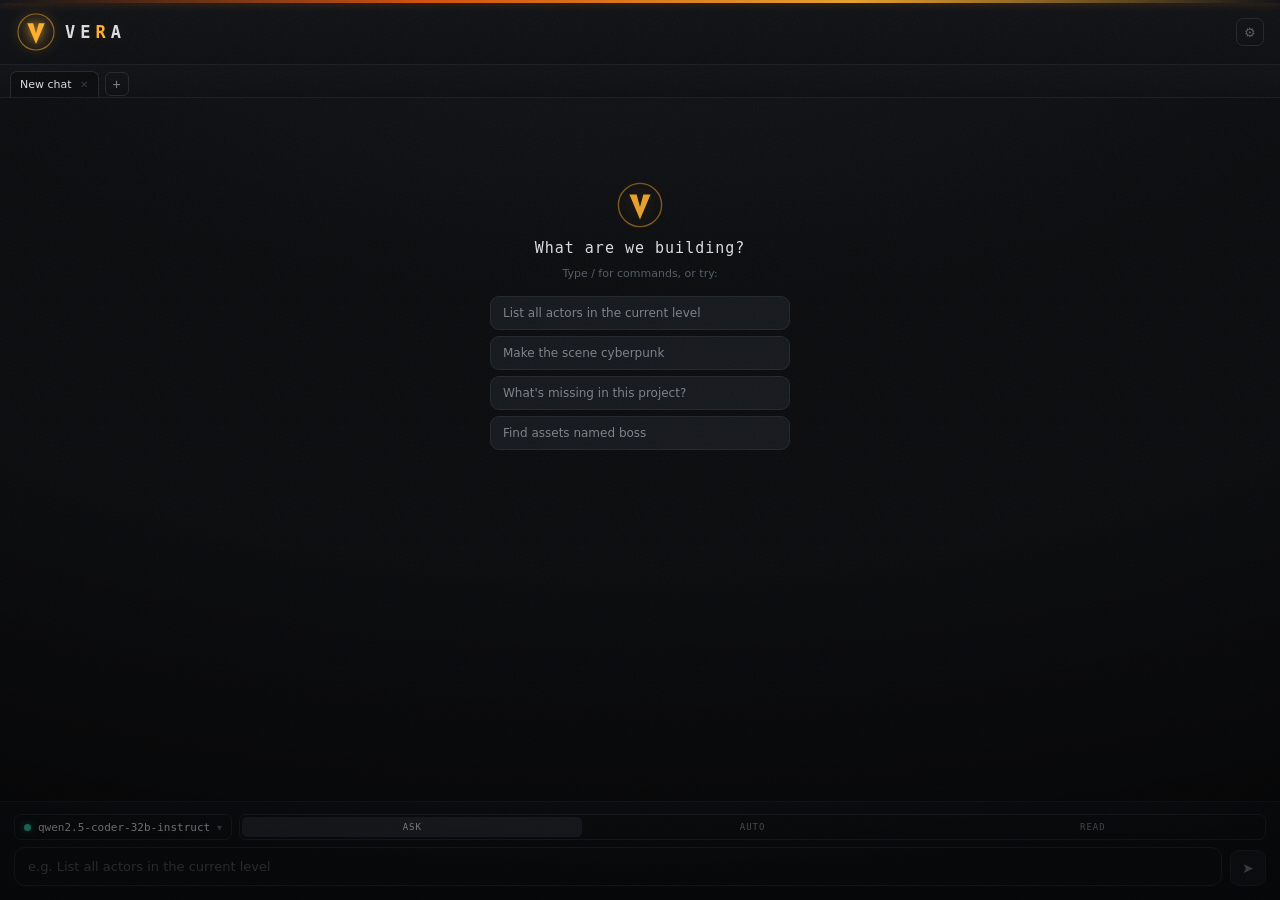
<file: UE57/Content/Python/vera_chat/index.html>
<!DOCTYPE html>
<html lang="en">
<head>
<meta charset="utf-8">
<meta http-equiv="Content-Security-Policy" content="default-src 'self'; img-src 'self' file: data:; style-src 'self' 'unsafe-inline'; script-src 'self' qrc:; object-src 'none'; base-uri 'none'">
<link rel="stylesheet" href="vendor/github-dark.min.css">
<link rel="stylesheet" href="chat.css?v=2">
</head>
<body>
<div class="grain"></div>

<!-- ===== minimal header ===== -->
<div id="header">
  <div id="brand">
    <span id="status" class="off" title="offline"><svg class="vlogo" viewBox="0 0 100 100" aria-hidden="true"><circle cx="50" cy="50" r="45" fill="none" stroke="currentColor" stroke-width="3" opacity="0.5"/><path d="M28 28 L43 28 L50 54 L57 28 L72 28 L50 80 Z" fill="currentColor"/></svg></span>
    <span class="mark">VE<b>R</b>A</span>
  </div>
  <button class="icon-btn" id="gear" title="Setup">⚙</button>
</div>

<!-- ===== tabs ===== -->
<div id="tabbar"></div>

<!-- ===== chat ===== -->
<div id="chat"></div>

<!-- ===== input dock ===== -->
<div id="bar">
  <!-- model popover (opens above the dock) -->
  <div class="pop" id="pop">
    <div class="search">
      <span style="color:var(--ink-faint)">⌕</span>
      <input placeholder="Search provider or model…" id="pop-q">
      <span class="k">esc</span>
    </div>
    <div class="list" id="pop-list"></div>
  </div>

  <!-- / slash command menu (opens above the dock) -->
  <div class="pop slash" id="slash"></div>

  <div class="bar-ctl">
    <button class="model-pick" id="model-pick" title="Model">
      <span class="mp-dot off" id="mp-dot"></span>
      <span class="mp-name" id="mp-name">select a model</span>
      <span class="mp-caret">▾</span>
    </button>
    <div class="seg" id="seg" title="Permission mode">
      <button data-m="ask" class="on">Ask</button>
      <button data-m="auto">Auto</button>
      <button data-m="readonly">Read</button>
    </div>
  </div>

  <div class="bar-row">
    <textarea id="input" rows="1" placeholder="e.g. List all actors in the current level"></textarea>
    <button class="send" id="send" title="Send">➤</button>
  </div>
</div>

<!-- ===== setup slide-over ===== -->
<div class="scrim" id="scrim"></div>
<aside class="setup" id="setup">
  <div class="s-hd"><h2>Setup</h2><button class="x" id="setup-x">✕</button></div>
  <div class="s-tabs">
    <button class="s-tab on" data-pane="settings">Settings</button>
    <button class="s-tab" data-pane="plugins">Plugins</button>
    <button class="s-tab" data-pane="mcp">Epic MCP</button>
    <button class="s-tab" data-pane="support">♥ Support</button>
  </div>
  <div class="s-body">
    <div class="s-pane" data-pane="settings">
    <div class="intro">Connect a brain. VERA runs your <b>local</b> LLM (LM Studio) for free and offline, or a cloud model when you want more power. Keys are saved to your <code>.env</code> and never sent back to the frontend.</div>

    <!-- LM Studio -->
    <div class="card">
      <div class="c-hd">
        <div class="c-ico" style="background:#06211d;border:1px solid var(--teal-dim);color:var(--teal)">◇</div>
        <div class="c-name"><div class="t">LM Studio · Local</div><div class="st no" id="st-LOCAL">○ not detected</div></div>
      </div>
      <div class="field">
        <input value="" placeholder="http://localhost:1234/v1" id="lm-url">
        <button id="lm-detect">Detect</button>
      </div>
      <div class="field">
        <input type="number" min="1" step="1" id="lm-timeout" placeholder="timeout (min) — first load can take a while">
      </div>
      <div class="detected" id="lm-list"></div>
      <div class="tip">The first request <b>loads the model</b> — a cold start can take minutes. Set the timeout to what your machine needs (e.g. <code>15</code>). For tool-calling use <code>Qwen2.5-Coder-32B</code> or a 30B+ model — small models ramble.</div>
      <label class="toggle"><input type="checkbox" id="opt-compact"><span class="tg"></span><span class="tg-lbl">Compact prompt <small>shorter system prompt — better for small local models</small></span></label>
    </div>

    <!-- Anthropic -->
    <div class="card">
      <div class="c-hd">
        <div class="c-ico" style="background:#2a1607;border:1px solid #5a3410;color:#ff9d5c">A</div>
        <div class="c-name"><div class="t">Anthropic</div><div class="st no" id="st-ANTHROPIC">○ not configured</div></div>
      </div>
      <div class="field"><input type="password" placeholder="sk-ant-…" id="k-ANTHROPIC"><button data-p="ANTHROPIC" class="test">Test</button></div>
    </div>

    <!-- NVIDIA -->
    <div class="card">
      <div class="c-hd">
        <div class="c-ico" style="background:#1a2b16;border:1px solid #3b5c2a;color:#76b900">N</div>
        <div class="c-name"><div class="t">NVIDIA</div><div class="st no" id="st-NVIDIA">○ not configured</div></div>
      </div>
      <div class="field"><input type="password" placeholder="nvapi-…" id="k-NVIDIA"><button data-p="NVIDIA" class="test">Test</button></div>
    </div>

    <!-- OpenAI -->
    <div class="card">
      <div class="c-hd">
        <div class="c-ico" style="background:#0a2018;border:1px solid #14533b;color:#5fe0a8">O</div>
        <div class="c-name"><div class="t">OpenAI</div><div class="st no" id="st-OPENAI">○ not configured</div></div>
      </div>
      <div class="field"><input type="password" placeholder="sk-…" id="k-OPENAI"><button data-p="OPENAI" class="test">Test</button></div>
    </div>

    <!-- Gemini -->
    <div class="card">
      <div class="c-hd">
        <div class="c-ico" style="background:#101a2e;border:1px solid #1f3a66;color:#7ab0ff">G</div>
        <div class="c-name"><div class="t">Gemini</div><div class="st no" id="st-GEMINI">○ not configured</div></div>
      </div>
      <div class="field"><input type="password" placeholder="AIza…" id="k-GEMINI"><button data-p="GEMINI" class="test">Test</button></div>
    </div>

    </div><!-- /settings pane -->

    <div class="s-pane" data-pane="plugins" hidden>
      <div class="p-hint">Drop a folder in <code>VERA_Plugins/</code> with <code>tools/</code> and/or a <code>SKILL.md</code>. Toggle to enable.</div>
      <div class="plugins" id="plugins-list">
        <div class="plug-empty">No plugins found yet.</div>
      </div>
    </div><!-- /plugins pane -->

    <div class="s-pane" data-pane="mcp" hidden>
      <div class="intro">Unreal Engine's native Model Context Protocol server allows VERA to natively access Blueprints, Actors, and Editor features at lightning speed. To change these settings, use the native Unreal Engine Project Settings.</div>
      <div class="card" style="padding: 0; overflow: hidden; border: 1px solid var(--border); background: rgba(0,0,0,0.2);">
        <div class="c-hd" style="border-bottom: 1px solid var(--border); padding: 16px; margin-bottom: 0;">
          <div class="c-ico" style="background:linear-gradient(135deg, #1a1c23, #2d3345); border:1px solid #333a4d; color:#788cf0; box-shadow: 0 2px 8px rgba(120, 140, 240, 0.2); flex-shrink: 0;">UE</div>
          <div class="c-name" style="flex: 1; min-width: 0;"><div class="t" style="font-size: 15px; line-height: 1.3;">Native MCP Server</div><div class="st no" id="st-UE-MCP" style="margin-top: 3px;">○ checking status...</div></div>
        </div>
        <div style="padding: 16px; background: rgba(255,255,255,0.01);">
          <div style="margin-bottom: 12px; display: flex; align-items: center; gap: 8px;">
            <div style="width: 6px; height: 6px; border-radius: 50%; background: var(--teal); box-shadow: 0 0 6px var(--teal);"></div>
            <span style="font-size: 12px; font-weight: 600; color: var(--ink); text-transform: uppercase; letter-spacing: 0.5px;">Loaded Toolsets</span>
          </div>
          <div id="mcp-tools-list" style="display: grid; grid-template-columns: repeat(auto-fill, minmax(280px, 1fr)); gap: 12px;"></div>
        </div>
      </div>
    </div><!-- /mcp pane -->

    <div class="s-pane pact-pane" data-pane="support" hidden>
      <div class="pact2">
        <div class="pact2-hero">
          <div class="pact2-heart">♥</div>
          <h3 class="pact2-title">The Co-Pilot Pact</h3>
          <div class="pact2-sub">a quiet pact — keep the agent alive</div>
        </div>
        <div class="pact2-letter">
          <p>VERA is an independent project — no studio, no investors, no roadmap handed down from above. Just an agent, set loose in your editor.</p>
          <p>If the <span class="hl">Auto-Fixer</span> caught a bug before it cost you an afternoon — or VERA just saved your keyboard from the wall — that's it earning its keep.</p>
          <p>Drop in what a coffee costs and the updates keep coming, the tools stay sharp, and VERA stays <b>free &amp; local</b> for everyone.</p>
        </div>
        <ul class="pact2-keeps">
          <li><span>⚡</span> New tools &amp; sharper fixes</li>
          <li><span>🛡️</span> Stays free, local, yours</li>
          <li><span>◇</span> Every coin goes straight back in</li>
        </ul>
        <div class="pact2-btns">
          <a class="pact2-btn primary" href="https://www.patreon.com/maVERAick/gift"><span class="i">💎</span><span class="t">Support VERA</span><span class="s">Patreon · monthly or gift</span></a>
          <a class="pact2-btn kofi" href="https://ko-fi.com/maveraick"><span class="i">☕</span><span class="t">Tip on Ko-fi</span><span class="s">one-off · no account</span></a>
          <a class="pact2-btn beer" href="https://buymeacoffee.com/maveraick"><span class="i">🍺</span><span class="t">Buy a Beer</span><span class="s">a one-time thanks</span></a>
          <a class="pact2-btn discord" href="https://discord.gg/ZxG8wbRp"><span class="i">💬</span><span class="t">Join the Discord</span><span class="s">free · come say hi</span></a>
        </div>
        <div class="pact2-sign">the agent thanks you ◇</div>
      </div>
    </div><!-- /support pane -->
  </div>
</aside>

<script src="vendor/marked.min.js"></script>
<script src="vendor/highlight.min.js"></script>
<script src="vendor/purify.min.js"></script>
<script src="qrc:///qtwebchannel/qwebchannel.js"></script>
<script src="chat.js?v=20260618"></script>
</body>
</html>
</file>
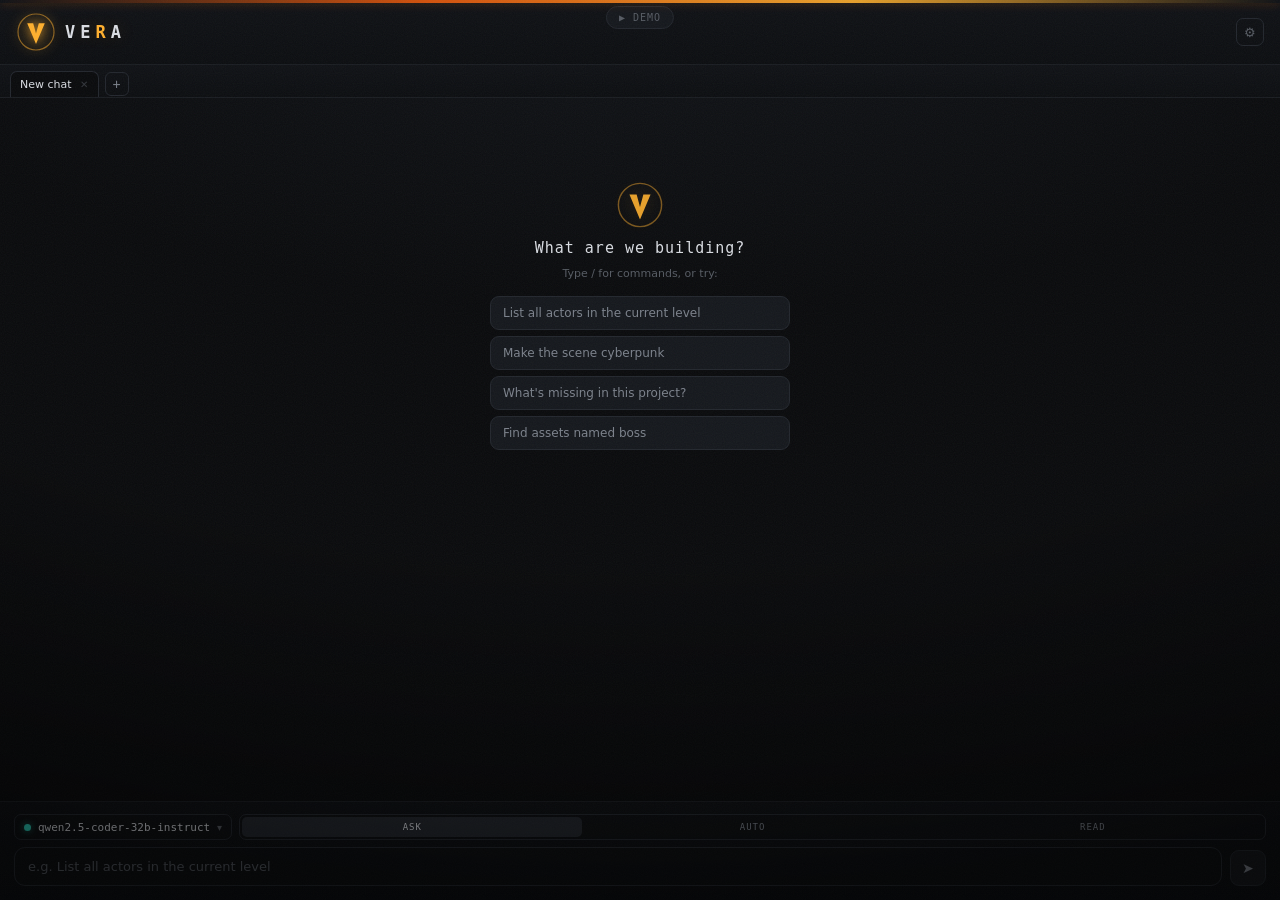
<file: UE57/Content/Python/vera_chat/dev.html>
<!DOCTYPE html>
<html lang="en">
<head>
<meta charset="utf-8">
<meta http-equiv="Content-Security-Policy" content="default-src 'self'; img-src 'self' file: data:; style-src 'self' 'unsafe-inline'; script-src 'self' qrc:; object-src 'none'; base-uri 'none'">
<link rel="stylesheet" href="vendor/github-dark.min.css">
<link rel="stylesheet" href="chat.css">
<style>#devbar{position:fixed;top:6px;left:50%;transform:translateX(-50%);z-index:60}#devbar button{font-family:var(--mono);font-size:10px;letter-spacing:1px;text-transform:uppercase;color:var(--ink-faint);background:#15181d;border:1px solid var(--line);border-radius:14px;padding:5px 12px;cursor:pointer}#devbar button:hover{color:var(--amber);border-color:var(--amber-deep)}</style>
</head>
<body>
<div class="grain"></div>

<div id="header">
  <div id="brand">
    <span id="status" class="off" title="offline"><svg class="vlogo" viewBox="0 0 100 100" aria-hidden="true"><circle cx="50" cy="50" r="45" fill="none" stroke="currentColor" stroke-width="3" opacity="0.5"/><path d="M28 28 L43 28 L50 54 L57 28 L72 28 L50 80 Z" fill="currentColor"/></svg></span>
    <span class="mark">VE<b>R</b>A</span>
  </div>
  <button class="icon-btn" id="gear" title="Setup">⚙</button>
</div>

<div id="tabbar"></div>

<div id="chat"></div>

<div id="bar">
  <div class="pop" id="pop">
    <div class="search">
      <span style="color:var(--ink-faint)">⌕</span>
      <input placeholder="Search provider or model…" id="pop-q">
      <span class="k">esc</span>
    </div>
    <div class="list" id="pop-list"></div>
  </div>

  <div class="pop slash" id="slash"></div>

  <div class="bar-ctl">
    <button class="model-pick" id="model-pick" title="Model">
      <span class="mp-dot off" id="mp-dot"></span>
      <span class="mp-name" id="mp-name">select a model</span>
      <span class="mp-caret">▾</span>
    </button>
    <div class="seg" id="seg" title="Permission mode">
      <button data-m="ask" class="on">Ask</button>
      <button data-m="auto">Auto</button>
      <button data-m="readonly">Read</button>
    </div>
  </div>

  <div class="bar-row">
    <textarea id="input" rows="1" placeholder="e.g. List all actors in the current level"></textarea>
    <button class="send" id="send" title="Send">➤</button>
  </div>
</div>

<div class="scrim" id="scrim"></div>
<aside class="setup" id="setup">
  <div class="s-hd"><h2>Setup</h2><button class="x" id="setup-x">✕</button></div>
  <div class="s-tabs">
    <button class="s-tab on" data-pane="settings">Settings</button>
    <button class="s-tab" data-pane="plugins">Plugins</button>
  </div>
  <div class="s-body">
    <div class="s-pane" data-pane="settings">
    <div class="intro">Connect a brain. VERA runs your <b>local</b> LLM (LM Studio) for free and offline, or a cloud model when you want more power. Keys are saved to your <code>.env</code> and never sent back to the frontend.</div>

    <div class="card">
      <div class="c-hd">
        <div class="c-ico" style="background:#06211d;border:1px solid var(--teal-dim);color:var(--teal)">◇</div>
        <div class="c-name"><div class="t">LM Studio · Local</div><div class="st no" id="st-LOCAL">○ not detected</div></div>
      </div>
      <div class="field"><input value="" placeholder="http://localhost:1234/v1" id="lm-url"><button id="lm-detect">Detect</button></div>
      <div class="detected" id="lm-list"></div>
      <div class="tip">For solid tool-calling use <code>Qwen2.5-Coder-32B</code> or <code>Llama-3.3-70B</code>. Load one in LM Studio.</div>
      <label class="toggle"><input type="checkbox" id="opt-compact"><span class="tg"></span><span class="tg-lbl">Compact prompt <small>shorter system prompt — better for small local models</small></span></label>
    </div>

    <div class="card">
      <div class="c-hd">
        <div class="c-ico" style="background:#2a1607;border:1px solid #5a3410;color:#ff9d5c">A</div>
        <div class="c-name"><div class="t">Anthropic</div><div class="st no" id="st-ANTHROPIC">○ not configured</div></div>
      </div>
      <div class="field"><input type="password" placeholder="sk-ant-…" id="k-ANTHROPIC"><button data-p="ANTHROPIC" class="test">Test</button></div>
    </div>

    <div class="card">
      <div class="c-hd">
        <div class="c-ico" style="background:#0a2018;border:1px solid #14533b;color:#5fe0a8">O</div>
        <div class="c-name"><div class="t">OpenAI</div><div class="st no" id="st-OPENAI">○ not configured</div></div>
      </div>
      <div class="field"><input type="password" placeholder="sk-…" id="k-OPENAI"><button data-p="OPENAI" class="test">Test</button></div>
    </div>

    <div class="card">
      <div class="c-hd">
        <div class="c-ico" style="background:#101a2e;border:1px solid #1f3a66;color:#7ab0ff">G</div>
        <div class="c-name"><div class="t">Gemini</div><div class="st no" id="st-GEMINI">○ not configured</div></div>
      </div>
      <div class="field"><input type="password" placeholder="AIza…" id="k-GEMINI"><button data-p="GEMINI" class="test">Test</button></div>
    </div>

    </div><!-- /settings pane -->

    <div class="s-pane" data-pane="plugins" hidden>
      <div class="p-hint">Drop a folder in <code>VERA_Plugins/</code> with <code>tools/</code> and/or a <code>SKILL.md</code>. Toggle to enable.</div>
      <div class="plugins" id="plugins-list">
        <div class="plug-empty">No plugins found yet.</div>
      </div>
    </div><!-- /plugins pane -->
  </div>
</aside>

<div id="devbar"><button id="demo-btn">▶ demo</button></div>
<script src="vendor/marked.min.js"></script>
<script src="vendor/highlight.min.js"></script>
<script src="vendor/purify.min.js"></script>
<script src="chat.js"></script>
<script src="dev.js"></script>
</body>
</html>
</file>
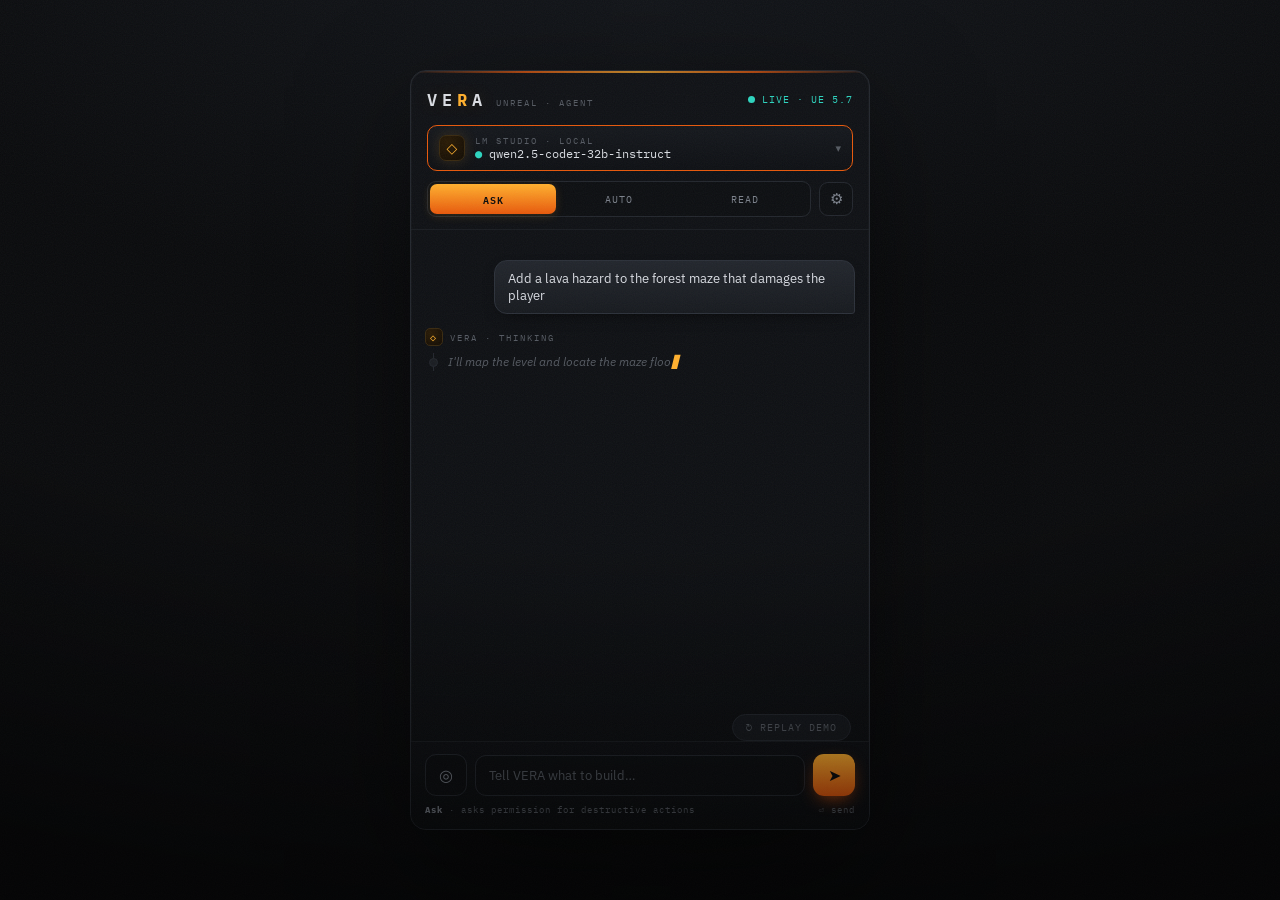
<file: UE57/Content/Python/vera_chat/preview.html>
<!DOCTYPE html>
<html lang="en">
<head>
<meta charset="utf-8">
<meta name="viewport" content="width=device-width, initial-scale=1">
<title>VERA · Obsidian Instrument Deck (preview)</title>
<!-- PREVIEW ONLY: uses Google Fonts. In production (Qt/CSP) they're self-hosted. -->
<style>
@import url('https://fonts.googleapis.com/css2?family=IBM+Plex+Mono:wght@400;500;600&family=IBM+Plex+Sans:wght@400;500;600;700&display=swap');

:root{
  --bg:#0a0b0d; --panel:#101216; --raised:#15181d; --raised-2:#1b1f25;
  --line:#23272e; --line-soft:#1a1d22;
  --ink:#dadde3; --ink-dim:#7c828c; --ink-faint:#565b63;
  --amber:#ffb02e; --amber-deep:#e8590c; --amber-glow:rgba(255,176,46,.16);
  --teal:#2dd4bf; --teal-dim:#0f766e;
  --danger:#ff5c5c; --ok:#46c98b;
  --mono:'IBM Plex Mono',ui-monospace,Consolas,monospace;
  --sans:'IBM Plex Sans',system-ui,sans-serif;
  --r:10px;
}
*{box-sizing:border-box;margin:0}
html,body{height:100%}
body{
  background:
    radial-gradient(120% 80% at 50% -10%, #14171c 0%, var(--bg) 55%),
    var(--bg);
  color:var(--ink); font-family:var(--sans); font-size:13px;
  display:flex; align-items:center; justify-content:center; min-height:100%;
  padding:24px; overflow:hidden;
}
/* vignette + grain over the whole scene */
body::after{
  content:""; position:fixed; inset:0; pointer-events:none; z-index:99;
  background:radial-gradient(130% 100% at 50% 0%, transparent 60%, rgba(0,0,0,.55) 100%);
}
.grain{
  position:fixed; inset:0; pointer-events:none; z-index:98; opacity:.05;
  background-image:url("data:image/svg+xml;utf8,<svg xmlns='http://www.w3.org/2000/svg' width='120' height='120'><filter id='n'><feTurbulence type='fractalNoise' baseFrequency='.9' numOctaves='2'/></filter><rect width='100%25' height='100%25' filter='url(%23n)'/></svg>");
}

/* ===== the docked panel (≈460px as in Unreal) ===== */
#deck{
  width:460px; height:760px; max-height:calc(100vh - 48px);
  background:linear-gradient(180deg, var(--panel), #0c0e11);
  border:1px solid var(--line); border-radius:16px;
  box-shadow:0 40px 120px -20px rgba(0,0,0,.8),
             0 0 0 1px rgba(255,255,255,.02) inset,
             0 1px 0 rgba(255,255,255,.04) inset;
  display:flex; flex-direction:column; overflow:hidden; position:relative;
  animation:deck-in .7s cubic-bezier(.2,.8,.2,1) both;
}
@keyframes deck-in{from{opacity:0;transform:translateY(14px) scale(.985)}to{opacity:1;transform:none}}
/* amber top edge */
#deck::before{
  content:""; position:absolute; top:0; left:0; right:0; height:2px; z-index:5;
  background:linear-gradient(90deg, transparent, var(--amber-deep), var(--amber), var(--amber-deep), transparent);
  opacity:.7;
}

/* ===== instrument header ===== */
#hd{padding:14px 16px 12px; border-bottom:1px solid var(--line-soft); position:relative}
.hd-top{display:flex; align-items:center; justify-content:space-between}
.brand{display:flex; align-items:baseline; gap:9px}
.brand .mark{
  font-family:var(--mono); font-weight:600; font-size:17px; letter-spacing:5px;
  color:var(--ink); text-shadow:0 0 18px var(--amber-glow);
}
.brand .mark b{color:var(--amber)}
.brand .sub{font-family:var(--mono); font-size:9px; letter-spacing:2px; color:var(--ink-faint); text-transform:uppercase}
.led{display:flex; align-items:center; gap:7px; font-family:var(--mono); font-size:10px; letter-spacing:1px; color:var(--teal)}
.led .dot{width:7px;height:7px;border-radius:50%;background:var(--teal);box-shadow:0 0 0 0 var(--teal);animation:ping 2.4s infinite}
.led.off{color:var(--ink-faint)} .led.off .dot{background:var(--ink-faint);animation:none;box-shadow:none}
@keyframes ping{0%{box-shadow:0 0 0 0 rgba(45,212,191,.5)}70%{box-shadow:0 0 0 7px rgba(45,212,191,0)}100%{box-shadow:0 0 0 0 rgba(45,212,191,0)}}

/* brain readout strip */
.readout{
  margin-top:12px; display:flex; align-items:center; gap:10px;
  background:linear-gradient(180deg,var(--raised),#0e1014);
  border:1px solid var(--line); border-radius:var(--r); padding:9px 11px;
  cursor:pointer; transition:border-color .2s, background .2s; position:relative; overflow:hidden;
}
.readout:hover{border-color:#33373f}
.readout.thinking{border-color:var(--amber-deep)}
.readout.thinking::after{
  content:""; position:absolute; inset:0; pointer-events:none;
  background:linear-gradient(90deg,transparent, var(--amber-glow), transparent);
  transform:translateX(-100%); animation:sweep 1.6s linear infinite;
}
@keyframes sweep{to{transform:translateX(100%)}}
.readout .glyph{
  width:26px;height:26px;flex:none;border-radius:7px;display:grid;place-items:center;
  background:radial-gradient(circle at 30% 25%, #2a1b06, #120c04);
  border:1px solid #3a2a10; color:var(--amber); font-size:14px;
  box-shadow:0 0 14px var(--amber-glow);
}
.readout .ro-body{min-width:0; flex:1}
.readout .ro-prov{font-family:var(--mono); font-size:9px; letter-spacing:2px; text-transform:uppercase; color:var(--ink-faint)}
.readout .ro-model{font-family:var(--mono); font-size:12px; color:var(--ink); white-space:nowrap; overflow:hidden; text-overflow:ellipsis}
.readout .ro-model em{color:var(--teal); font-style:normal}
.readout .caret{color:var(--ink-faint); font-size:11px; flex:none}

/* controls row: modes + setup */
.ctl{margin-top:10px; display:flex; align-items:center; gap:8px}
.seg{display:flex; background:#0d0f12; border:1px solid var(--line); border-radius:9px; padding:2px; flex:1}
.seg button{
  flex:1; background:none; border:none; color:var(--ink-dim); cursor:pointer;
  font-family:var(--mono); font-size:10px; letter-spacing:1px; text-transform:uppercase;
  padding:6px 0; border-radius:7px; transition:.18s; position:relative;
}
.seg button:hover{color:var(--ink)}
.seg button.on{color:#0a0b0d; background:linear-gradient(180deg,var(--amber),var(--amber-deep)); font-weight:600; box-shadow:0 2px 10px var(--amber-glow)}
.seg button[data-m="readonly"].on{background:linear-gradient(180deg,#34d3bd,var(--teal-dim)); color:#04211d}
.icon-btn{
  width:34px;height:34px;flex:none;border:1px solid var(--line);border-radius:9px;
  background:#0d0f12;color:var(--ink-dim);cursor:pointer;font-size:15px;display:grid;place-items:center;transition:.18s;
}
.icon-btn:hover{border-color:#33373f;color:var(--ink)}

/* ===== chat ===== */
#chat{flex:1; overflow-y:auto; padding:16px 14px; scroll-behavior:smooth}
#chat::-webkit-scrollbar{width:8px}
#chat::-webkit-scrollbar-thumb{background:#202329;border-radius:5px}
#chat::-webkit-scrollbar-thumb:hover{background:#2a2e35}

.msg{margin:14px 0; animation:rise .4s ease both}
@keyframes rise{from{opacity:0;transform:translateY(8px)}to{opacity:1;transform:none}}
.row-user{display:flex;justify-content:flex-end}
.user{
  background:linear-gradient(180deg,#22262d,#171a1f); border:1px solid #2c313a;
  color:var(--ink); padding:9px 13px; border-radius:13px 13px 3px 13px; max-width:84%;
  box-shadow:0 6px 18px -10px #000;
}
.vera{max-width:92%}
.vera .who{display:flex;align-items:center;gap:7px;margin-bottom:7px}
.vera .who .av{width:18px;height:18px;border-radius:5px;background:radial-gradient(circle at 30% 25%,#2a1b06,#120c04);border:1px solid #3a2a10;color:var(--amber);font-size:10px;display:grid;place-items:center}
.vera .who span{font-family:var(--mono);font-size:9px;letter-spacing:2px;text-transform:uppercase;color:var(--ink-faint)}

/* reasoning / tools timeline */
.tl{border-left:1px solid var(--line); margin-left:8px; padding-left:14px; display:flex; flex-direction:column; gap:9px}
.tl-item{position:relative; font-size:12px; color:var(--ink-dim); line-height:1.5}
.tl-item::before{content:"";position:absolute;left:-19px;top:5px;width:7px;height:7px;border-radius:50%;background:#2a2e35;border:1px solid var(--line)}
.tl-item.think{font-style:italic;color:var(--ink-faint);white-space:pre-wrap}
.tl-item.think::before{background:#1a1d22}
.tl-item.think.live::after{content:"▋";color:var(--amber);animation:blink 1s step-start infinite;margin-left:1px}
@keyframes blink{50%{opacity:0}}
.tl-item.tool::before{background:var(--amber);border-color:var(--amber-deep);box-shadow:0 0 8px var(--amber-glow)}
.tl-item.tool .t-name{font-family:var(--mono);font-size:11px;color:var(--amber);background:#1c1407;border:1px solid #3a2a10;padding:1px 7px;border-radius:6px}
.tl-item.tool .t-arg{font-family:var(--mono);font-size:11px;color:var(--ink-dim)}
.tl-item.done::before{background:var(--ok);border-color:#1f6b4a}
.tl-item .res{font-family:var(--mono);font-size:11px;color:var(--ink-faint);margin-top:3px}

/* destructive gate */
.gate{margin-top:6px;background:#1a140a;border:1px solid #3a2a10;border-left:3px solid var(--amber);border-radius:9px;padding:11px}
.gate .g-h{font-family:var(--mono);font-size:10px;letter-spacing:1px;text-transform:uppercase;color:var(--amber);margin-bottom:6px}
.gate .g-cmd{font-family:var(--mono);font-size:11px;color:var(--ink-dim);background:#0c0e11;border:1px solid var(--line);border-radius:6px;padding:7px;max-height:90px;overflow:auto;white-space:pre-wrap}
.gate .g-act{display:flex;gap:8px;margin-top:9px}
.gate button{flex:1;font-family:var(--mono);font-size:11px;letter-spacing:1px;text-transform:uppercase;padding:8px;border-radius:7px;border:1px solid transparent;cursor:pointer;transition:.15s}
.gate .approve{background:linear-gradient(180deg,#2f9e6b,#1f6b4a);color:#fff}
.gate .approve:hover{filter:brightness(1.1)}
.gate .deny{background:#1b1f25;border-color:#3a2026;color:#ff9a9a}
.gate .deny:hover{background:#241419}
.gate.resolved{opacity:.7}.gate.resolved button{display:none}
.gate .verdict{font-family:var(--mono);font-size:10px;letter-spacing:1px;text-transform:uppercase;margin-top:8px}
.gate.ok .verdict{color:var(--ok)} .gate.no .verdict{color:var(--danger)}

.final{margin-top:6px;line-height:1.6;color:var(--ink)}
.final code{font-family:var(--mono);font-size:12px;background:#0c0e11;border:1px solid var(--line);padding:1px 5px;border-radius:5px;color:var(--amber)}

/* ===== input ===== */
#bar{padding:12px 14px 14px;border-top:1px solid var(--line-soft);background:linear-gradient(180deg,#0e1014,#0b0d10)}
.bar-row{display:flex;gap:8px;align-items:flex-end}
#input{
  flex:1;resize:none;background:#0c0e11;color:var(--ink);border:1px solid var(--line);
  border-radius:11px;padding:11px 13px;font-family:var(--sans);font-size:13px;max-height:120px;outline:none;
  transition:border-color .2s, box-shadow .2s;
}
#input::placeholder{color:var(--ink-faint)}
#input:focus{border-color:var(--amber-deep);box-shadow:0 0 0 3px var(--amber-glow)}
.send{
  width:42px;height:42px;flex:none;border:none;border-radius:11px;cursor:pointer;
  background:linear-gradient(180deg,var(--amber),var(--amber-deep));color:#0a0b0d;font-size:16px;
  display:grid;place-items:center;box-shadow:0 6px 18px -6px var(--amber-deep);transition:.15s;
}
.send:hover{filter:brightness(1.08);transform:translateY(-1px)}
.send:active{transform:translateY(0)}
.ghost{width:42px;height:42px;flex:none;border:1px solid var(--line);border-radius:11px;background:#0c0e11;color:var(--ink-dim);cursor:pointer;font-size:16px;display:grid;place-items:center;transition:.15s}
.ghost:hover{border-color:var(--teal-dim);color:var(--teal)}
.ghost.plan.armed{border-color:var(--teal);color:var(--teal);box-shadow:0 0 0 3px rgba(45,212,191,.12)}
.hint{margin-top:8px;font-family:var(--mono);font-size:9px;letter-spacing:1px;color:var(--ink-faint);display:flex;justify-content:space-between}
.hint b{color:var(--ink-dim)}

/* ===== model selector popover ===== */
.pop{
  position:absolute; left:14px; right:14px; top:128px; z-index:30;
  background:linear-gradient(180deg,var(--raised-2),#0e1014);
  border:1px solid #2c313a; border-radius:14px;
  box-shadow:0 30px 80px -20px #000, 0 0 0 1px rgba(255,255,255,.02) inset;
  overflow:hidden; transform-origin:top; display:none;
  animation:pop-in .22s cubic-bezier(.2,.9,.3,1) both;
}
.pop.open{display:block}
@keyframes pop-in{from{opacity:0;transform:translateY(-8px) scale(.97)}to{opacity:1;transform:none}}
.pop .search{display:flex;align-items:center;gap:8px;padding:11px 13px;border-bottom:1px solid var(--line)}
.pop .search input{flex:1;background:none;border:none;outline:none;color:var(--ink);font-family:var(--mono);font-size:12px}
.pop .search .k{font-family:var(--mono);font-size:9px;color:var(--ink-faint);border:1px solid var(--line);border-radius:4px;padding:1px 5px}
.pop .list{max-height:340px;overflow-y:auto;padding:6px}
.pop .grp{font-family:var(--mono);font-size:9px;letter-spacing:2px;text-transform:uppercase;color:var(--ink-faint);padding:10px 9px 5px;display:flex;justify-content:space-between;align-items:center}
.pop .grp .rescan{cursor:pointer;color:var(--teal);text-transform:none;letter-spacing:0}
.pop .opt{display:flex;align-items:center;gap:10px;padding:9px;border-radius:9px;cursor:pointer;transition:.12s}
.pop .opt:hover{background:#21252c}
.pop .opt .s{width:7px;height:7px;border-radius:50%;flex:none}
.pop .opt .s.on{background:var(--ok);box-shadow:0 0 7px #46c98b88}
.pop .opt .s.off{background:var(--ink-faint)}
.pop .opt .s.local{background:var(--teal);box-shadow:0 0 7px #2dd4bf88}
.pop .opt .nm{flex:1;font-family:var(--mono);font-size:12px;color:var(--ink)}
.pop .opt .nm small{display:block;font-family:var(--sans);font-size:10px;color:var(--ink-faint)}
.pop .opt .pick{font-family:var(--mono);font-size:9px;color:var(--ink-faint)}
.pop .opt.sel{background:#1c1407;outline:1px solid #3a2a10}
.pop .opt.sel .pick{color:var(--amber)}
.pop .opt.muted{opacity:.5}

/* ===== setup slide-over ===== */
.scrim{position:absolute;inset:0;background:rgba(4,5,7,.66);backdrop-filter:blur(2px);z-index:40;display:none;opacity:0;transition:opacity .25s}
.scrim.open{display:block;opacity:1}
.setup{
  position:absolute;top:0;right:0;bottom:0;width:90%;max-width:420px;z-index:41;
  background:linear-gradient(180deg,var(--panel),#0b0d10);border-left:1px solid var(--line);
  transform:translateX(100%);transition:transform .32s cubic-bezier(.2,.8,.2,1);
  display:flex;flex-direction:column;
}
.setup.open{transform:none}
.setup .s-hd{padding:16px;border-bottom:1px solid var(--line-soft);display:flex;justify-content:space-between;align-items:center}
.setup .s-hd h2{font-family:var(--mono);font-size:13px;letter-spacing:2px;text-transform:uppercase;font-weight:600;color:var(--ink)}
.setup .s-hd .x{cursor:pointer;color:var(--ink-dim);font-size:18px;background:none;border:none}
.setup .s-body{flex:1;overflow-y:auto;padding:14px}
.intro{font-size:12px;color:var(--ink-dim);line-height:1.6;margin-bottom:14px;padding:11px;background:#0e1014;border:1px solid var(--line);border-radius:10px}
.intro b{color:var(--amber)}
.card{background:linear-gradient(180deg,var(--raised),#0e1014);border:1px solid var(--line);border-radius:12px;padding:13px;margin-bottom:11px}
.card .c-hd{display:flex;align-items:center;gap:9px;margin-bottom:10px}
.card .c-ico{width:28px;height:28px;border-radius:8px;display:grid;place-items:center;font-family:var(--mono);font-weight:600;font-size:13px}
.card .c-name{flex:1}
.card .c-name .t{font-family:var(--mono);font-size:12px;color:var(--ink);letter-spacing:.5px}
.card .c-name .st{font-family:var(--mono);font-size:9px;letter-spacing:1px;text-transform:uppercase}
.st.ok{color:var(--ok)} .st.no{color:var(--ink-faint)} .st.live{color:var(--teal)}
.field{display:flex;gap:7px;margin-top:8px}
.field input{flex:1;background:#0c0e11;border:1px solid var(--line);border-radius:8px;padding:9px 11px;color:var(--ink);font-family:var(--mono);font-size:12px;outline:none}
.field input:focus{border-color:var(--amber-deep)}
.field button{font-family:var(--mono);font-size:10px;letter-spacing:1px;text-transform:uppercase;padding:0 13px;border-radius:8px;border:1px solid var(--line);background:#15181d;color:var(--ink-dim);cursor:pointer;transition:.15s}
.field button:hover{border-color:var(--amber-deep);color:var(--amber)}
.detected{margin-top:10px;display:flex;flex-direction:column;gap:6px}
.detected .d{display:flex;align-items:center;gap:9px;font-family:var(--mono);font-size:11px;color:var(--ink-dim);padding:7px 9px;background:#0c0e11;border:1px solid var(--line);border-radius:8px}
.detected .d .s{width:6px;height:6px;border-radius:50%;background:var(--teal);box-shadow:0 0 6px #2dd4bf88}
.tip{font-family:var(--sans);font-size:11px;color:var(--ink-faint);margin-top:8px;line-height:1.5}
.tip code{font-family:var(--mono);color:var(--amber)}

/* demo replay button */
#replay{position:absolute;bottom:88px;right:18px;z-index:20;font-family:var(--mono);font-size:10px;letter-spacing:1px;text-transform:uppercase;color:var(--ink-faint);background:#15181d;border:1px solid var(--line);border-radius:20px;padding:6px 13px;cursor:pointer;transition:.15s}
#replay:hover{color:var(--amber);border-color:var(--amber-deep)}
</style>
</head>
<body>
<div class="grain"></div>

<div id="deck">
  <!-- header -->
  <div id="hd">
    <div class="hd-top">
      <div class="brand">
        <span class="mark">VE<b>R</b>A</span>
        <span class="sub">unreal · agent</span>
      </div>
      <div class="led" id="led"><span class="dot"></span><span id="led-t">LIVE · UE 5.7</span></div>
    </div>

    <div class="readout" id="readout">
      <div class="glyph">◇</div>
      <div class="ro-body">
        <div class="ro-prov" id="ro-prov">LM STUDIO · LOCAL</div>
        <div class="ro-model" id="ro-model"><em>●</em> qwen2.5-coder-32b-instruct</div>
      </div>
      <div class="caret">▾</div>
    </div>

    <div class="ctl">
      <div class="seg" id="seg">
        <button data-m="ask" class="on">Ask</button>
        <button data-m="auto">Auto</button>
        <button data-m="readonly">Read</button>
      </div>
      <button class="icon-btn" id="gear" title="Setup">⚙</button>
    </div>

    <!-- model selector popover -->
    <div class="pop" id="pop">
      <div class="search">
        <span style="color:var(--ink-faint)">⌕</span>
        <input placeholder="Search provider or model…" id="pop-q">
        <span class="k">esc</span>
      </div>
      <div class="list" id="pop-list"></div>
    </div>
  </div>

  <!-- chat -->
  <div id="chat"></div>
  <button id="replay">↻ replay demo</button>

  <!-- input -->
  <div id="bar">
    <div class="bar-row">
      <button class="ghost plan" id="plan" title="Plan this turn (read-only)">◎</button>
      <textarea id="input" rows="1" placeholder="Tell VERA what to build…"></textarea>
      <button class="send" id="send" title="Send">➤</button>
    </div>
    <div class="hint">
      <span id="mode-hint"><b>Ask</b> · asks permission for destructive actions</span>
      <span>⏎ send</span>
    </div>
  </div>

  <!-- setup -->
  <div class="scrim" id="scrim"></div>
  <aside class="setup" id="setup">
    <div class="s-hd"><h2>Setup</h2><button class="x" id="setup-x">✕</button></div>
    <div class="s-body">
      <div class="intro">Connect a brain. VERA runs your <b>local</b> LLM (LM Studio) for free and offline, or a cloud model when you want more power. Keys are saved to your <code>.env</code> and never sent back to the frontend.</div>

      <!-- LM Studio -->
      <div class="card">
        <div class="c-hd">
          <div class="c-ico" style="background:#06211d;border:1px solid var(--teal-dim);color:var(--teal)">◇</div>
          <div class="c-name"><div class="t">LM Studio · Local</div><div class="st live">● 2 models detected</div></div>
        </div>
        <div class="field">
          <input value="http://172.21.80.1:1233" id="lm-url">
          <button id="lm-detect">Detect</button>
        </div>
        <div class="detected" id="lm-list">
          <div class="d"><span class="s"></span>qwen2.5-coder-32b-instruct</div>
          <div class="d"><span class="s"></span>llama-3.3-70b-instruct</div>
        </div>
        <div class="tip">For solid tool-calling use <code>Qwen2.5-Coder-32B</code> or <code>Llama-3.3-70B</code>. Load one in LM Studio (currently: <code>No model selected</code>).</div>
      </div>

      <!-- Anthropic -->
      <div class="card">
        <div class="c-hd">
          <div class="c-ico" style="background:#2a1607;border:1px solid #5a3410;color:#ff9d5c">A</div>
          <div class="c-name"><div class="t">Anthropic</div><div class="st no" id="st-anthropic">○ not configured</div></div>
        </div>
        <div class="field"><input type="password" placeholder="sk-ant-…" id="k-anthropic"><button data-p="anthropic" class="test">Test</button></div>
      </div>

      <!-- OpenAI -->
      <div class="card">
        <div class="c-hd">
          <div class="c-ico" style="background:#0a2018;border:1px solid #14533b;color:#5fe0a8">O</div>
          <div class="c-name"><div class="t">OpenAI</div><div class="st no" id="st-openai">○ not configured</div></div>
        </div>
        <div class="field"><input type="password" placeholder="sk-…" id="k-openai"><button data-p="openai" class="test">Test</button></div>
      </div>

      <!-- Gemini -->
      <div class="card">
        <div class="c-hd">
          <div class="c-ico" style="background:#101a2e;border:1px solid #1f3a66;color:#7ab0ff">G</div>
          <div class="c-name"><div class="t">Gemini</div><div class="st no" id="st-gemini">○ not configured</div></div>
        </div>
        <div class="field"><input type="password" placeholder="AIza…" id="k-gemini"><button data-p="gemini" class="test">Test</button></div>
      </div>
    </div>
  </aside>
</div>

<script>
"use strict";
const $ = (s,el=document)=>el.querySelector(s);
const $$ = (s,el=document)=>[...el.querySelectorAll(s)];
const sleep = ms=>new Promise(r=>setTimeout(r,ms));

/* ---------- state ---------- */
const STATE = { provider:"LOCAL", model:"qwen2.5-coder-32b-instruct", mode:"ask", planOnce:false };

const MODELS = {
  LOCAL:    { label:"LM Studio · Local", status:"local", models:["qwen2.5-coder-32b-instruct","llama-3.3-70b-instruct"] },
  ANTHROPIC:{ label:"Anthropic", status:"off", models:["claude-opus-4-8","claude-sonnet-4-6","claude-haiku-4-5"] },
  OPENAI:   { label:"OpenAI", status:"off", models:["gpt-4o","gpt-4o-mini","o3-mini"] },
  GEMINI:   { label:"Gemini", status:"off", models:["gemini-2.0-flash","gemini-1.5-pro"] },
};

/* ---------- model selector ---------- */
const pop = $("#pop");
function renderModels(filter=""){
  const list = $("#pop-list"); list.innerHTML="";
  const f = filter.toLowerCase();
  for(const [prov,info] of Object.entries(MODELS)){
    const matches = info.models.filter(m=>!f || m.includes(f) || info.label.toLowerCase().includes(f));
    if(!matches.length) return;
    const grp = document.createElement("div"); grp.className="grp";
    const dotCls = info.status==="local"?"local":info.status==="ok"?"on":"off";
    grp.innerHTML = `<span>${info.label}</span>` + (prov==="LOCAL"
      ? `<span class="rescan" data-rescan>↻ rescan</span>`
      : (info.status==="off"?`<span style="color:var(--ink-faint)">no key</span>`:``));
    list.appendChild(grp);
    for(const m of matches){
      const muted = info.status==="off";
      const sel = (prov===STATE.provider && m===STATE.model);
      const opt = document.createElement("div");
      opt.className = "opt"+(sel?" sel":"")+(muted?" muted":"");
      opt.innerHTML = `<span class="s ${dotCls}"></span><span class="nm">${m}</span><span class="pick">${sel?"active":"↵"}</span>`;
      opt.onclick = ()=>{ if(muted){openSetup();return;} selectModel(prov,m); };
      list.appendChild(opt);
    }
  }
}
function selectModel(prov,m){
  STATE.provider=prov; STATE.model=m;
  $("#ro-prov").textContent = MODELS[prov].label.toUpperCase().replace(" · ","  ·  ");
  const live = MODELS[prov].status==="local";
  $("#ro-model").innerHTML = `<em style="color:${live?'var(--teal)':'var(--amber)'}">●</em> ${m}`;
  closePop();
}
function openPop(){ renderModels(); pop.classList.add("open"); $("#pop-q").value=""; setTimeout(()=>$("#pop-q").focus(),50); }
function closePop(){ pop.classList.remove("open"); }
$("#readout").onclick = ()=> pop.classList.contains("open")?closePop():openPop();
$("#pop-q").oninput = e=>renderModels(e.target.value);
$("#pop").onclick = e=>{ if(e.target.dataset.rescan!==undefined){ e.target.textContent="scanning…"; setTimeout(()=>{e.target.textContent="↻ rescan";},900);} };
document.onkeydown = e=>{ if(e.key==="Escape"){closePop();closeSetup();} };
document.addEventListener("click",e=>{ if(!pop.contains(e.target) && !$("#readout").contains(e.target)) closePop(); });

/* ---------- modes ---------- */
const MODE_HINT = {
  ask:"<b>Ask</b> · asks permission for destructive actions",
  auto:"<b>Auto</b> · runs everything without stopping",
  readonly:"<b>Read</b> · inspects only, touches nothing",
};
$("#seg").onclick = e=>{
  const b = e.target.closest("button"); if(!b) return;
  $$("#seg button").forEach(x=>x.classList.remove("on")); b.classList.add("on");
  STATE.mode = b.dataset.m; $("#mode-hint").innerHTML = MODE_HINT[STATE.mode];
};
$("#plan").onclick = function(){
  STATE.planOnce = !STATE.planOnce; this.classList.toggle("armed",STATE.planOnce);
  $("#mode-hint").innerHTML = STATE.planOnce ? "<b>Plan</b> · this turn is read-only" : MODE_HINT[STATE.mode];
};

/* ---------- setup ---------- */
function openSetup(){ closePop(); $("#scrim").classList.add("open"); $("#setup").classList.add("open"); }
function closeSetup(){ $("#scrim").classList.remove("open"); $("#setup").classList.remove("open"); }
$("#gear").onclick = openSetup; $("#setup-x").onclick = closeSetup; $("#scrim").onclick = closeSetup;
$("#lm-detect").onclick = function(){ this.textContent="…"; setTimeout(()=>this.textContent="Detect",800); };
$$(".test").forEach(b=> b.onclick = ()=>{
  const p=b.dataset.p; const st=$("#st-"+p); b.textContent="…";
  setTimeout(()=>{ b.textContent="OK"; st.className="st ok"; st.textContent="● configured";
    MODELS[p.toUpperCase()].status="ok"; },900);
});

/* ---------- chat / demo run ---------- */
const chat = $("#chat");
function el(cls,html){ const d=document.createElement("div"); d.className=cls; if(html)d.innerHTML=html; return d; }
function add(node){ chat.appendChild(node); chat.scrollTop=chat.scrollHeight; return node; }

async function typeInto(node,text,sp=14){ for(const ch of text){ node.textContent+=ch; chat.scrollTop=chat.scrollHeight; await sleep(sp);} }

async function demo(){
  chat.innerHTML="";
  // user
  const u = add(el("msg row-user")); u.appendChild(el("user","Add a lava hazard to the forest maze that damages the player"));
  await sleep(500);

  // vera turn
  const v = add(el("msg vera"));
  v.appendChild(el("who",`<span class="av">◇</span><span>VERA · thinking</span>`));
  const tl = el("tl"); v.appendChild(tl);
  $("#readout").classList.add("thinking");

  const think = el("tl-item think live");
  tl.appendChild(think);
  await typeInto(think,"I'll map the level and locate the maze floor. I'm going to create a lava plane with an emissive material and a damage volume on top.");
  think.classList.remove("live");
  await sleep(300);

  const t1 = el("tl-item tool",`<span class="t-name">inspect_level</span> <span class="t-arg">filter="floor"</span>`);
  tl.appendChild(t1); chat.scrollTop=chat.scrollHeight; await sleep(700);
  t1.classList.add("done"); t1.appendChild(el("res","→ 1 StaticMeshActor 'SM_MazeFloor' · bounds 4200×4200"));
  await sleep(450);

  const t2 = el("tl-item tool",`<span class="t-name">run_ue_python</span> <span class="t-arg">spawn lava plane + radial damage</span>`);
  tl.appendChild(t2); chat.scrollTop=chat.scrollHeight; await sleep(900);
  t2.classList.add("done"); t2.appendChild(el("res","→ spawned 'BP_LavaHazard' · DamageVolume 250 dps"));
  await sleep(500);

  // destructive gate (Ask mode)
  const gate = el("gate");
  gate.innerHTML = `<div class="g-h">⚠ destructive action · save_asset</div>
    <div class="g-cmd">save_asset("/Game/VERA/BP_LavaHazard")\nsave_asset("/Game/Maps/ForestMaze")</div>
    <div class="g-act"><button class="approve">Approve</button><button class="deny">Reject</button></div>`;
  tl.appendChild(gate); chat.scrollTop=chat.scrollHeight;
  $("#readout").classList.remove("thinking");

  await new Promise(res=>{
    gate.querySelector(".approve").onclick=()=>{ gate.classList.add("resolved","ok"); gate.appendChild(el("verdict","✓ approved by the user")); res(); };
    gate.querySelector(".deny").onclick =()=>{ gate.classList.add("resolved","no"); gate.appendChild(el("verdict","✕ rejected")); res(); };
  });
  await sleep(450);

  v.querySelector(".who span").textContent = "VERA";
  const fin = el("final",`Done. I added <code>BP_LavaHazard</code> at the center of the maze: a lava plane with an emissive material and a <code>RadialDamage</code> of 250 dps that damages the player on contact. I saved the blueprint and the map. Want me to add Niagara spark particles?`);
  v.appendChild(fin); chat.scrollTop=chat.scrollHeight;
}
$("#replay").onclick = demo;
$("#send").onclick = demo;
$("#input").addEventListener("keydown",e=>{ if(e.key==="Enter"&&!e.shiftKey){e.preventDefault();demo();} });
$("#input").addEventListener("input",function(){ this.style.height="auto"; this.style.height=Math.min(this.scrollHeight,120)+"px"; });

demo();
</script>
</body>
</html>
</file>
<file: UE57/Content/Python/vera_chat/chat.css>
/* ============================================================================
   VERA · Obsidian Instrument Deck
   Ported from the approved preview to the real UI (Qt WebEngine + dev/browser).
   Fonts: CSP-safe (no Google Fonts). mono ≈ Cascadia/Consolas, sans ≈ Segoe UI.
   ========================================================================== */

:root{
  --bg:#0a0b0d; --panel:#101216; --raised:#15181d; --raised-2:#1b1f25;
  --line:#23272e; --line-soft:#1a1d22;
  --ink:#dadde3; --ink-dim:#7c828c; --ink-faint:#565b63;
  --amber:#ffb02e; --amber-deep:#e8590c; --amber-glow:rgba(255,176,46,.16);
  --teal:#2dd4bf; --teal-dim:#0f766e;
  --danger:#ff5c5c; --ok:#46c98b;
  --mono:'Cascadia Mono','Cascadia Code',Consolas,ui-monospace,monospace;
  --sans:'Segoe UI',system-ui,sans-serif;
  --r:10px;
}
*{box-sizing:border-box;margin:0}
html,body{height:100%}
body{
  background:
    radial-gradient(120% 80% at 50% -10%, #14171c 0%, var(--bg) 55%),
    var(--bg);
  color:var(--ink); font-family:var(--sans); font-size:13px;
  display:flex; flex-direction:column; min-height:100%; overflow:hidden;
  position:relative;
}
/* vignette + grain over the whole scene */
body::after{
  content:""; position:fixed; inset:0; pointer-events:none; z-index:99;
  background:radial-gradient(130% 100% at 50% 0%, transparent 60%, rgba(0,0,0,.55) 100%);
}
.grain{
  position:fixed; inset:0; pointer-events:none; z-index:98; opacity:.05;
  background-image:url("data:image/svg+xml;utf8,<svg xmlns='http://www.w3.org/2000/svg' width='120' height='120'><filter id='n'><feTurbulence type='fractalNoise' baseFrequency='.9' numOctaves='2'/></filter><rect width='100%25' height='100%25' filter='url(%23n)'/></svg>");
}

/* amber top edge across the whole window */
/* default (offline or no model picked) */
body::before{
  content:""; position:fixed; top:0; left:0; right:0; height:3px; z-index:97;
  background:var(--ink-faint);
  opacity:0.4;
  transition: background 0.3s, opacity 0.3s, box-shadow 0.3s;
}

/* ready (connected) */
body.ready::before{
  background:linear-gradient(90deg, transparent, var(--amber-deep), var(--amber), transparent);
  opacity:0.9;
  box-shadow: 0 0 10px rgba(255, 120, 0, 0.4);
}

@keyframes bar-scan {
  0% { background-position: 200% 0; }
  100% { background-position: -200% 0; }
}

/* thinking */
body.thinking::before{
  background:linear-gradient(90deg, transparent, var(--amber-deep), var(--amber), var(--teal), var(--amber), transparent);
  background-size: 200% 100%;
  animation: bar-scan 2s linear infinite;
  opacity:1;
  box-shadow: 0 0 15px var(--amber-glow);
}

/* ===== minimal header ===== */
#header{
  padding:12px 16px; border-bottom:1px solid var(--line-soft);
  position:relative; z-index:10;
  display:flex; align-items:center; justify-content:space-between;
  background:linear-gradient(180deg, var(--panel), #0c0e11);
}
.hd-right{display:flex; align-items:center; gap:10px}
#brand{display:flex; align-items:center; gap:9px}
#brand .mark{
  font-family:var(--mono); font-weight:600; font-size:17px; letter-spacing:5px;
  color:var(--ink); text-shadow:0 0 18px var(--amber-glow);
}
#brand .mark b{color:var(--amber); font-weight:900; transition:color .3s, text-shadow .3s}
/* the R follows the logo: gray when disconnected, amber when ready */
#status.off ~ .mark b{color:var(--ink-faint)}
#status.thinking ~ .mark b{
  background:linear-gradient(90deg, var(--amber-deep), var(--amber), var(--teal), var(--amber));
  background-size: 200% 100%;
  -webkit-background-clip: text;
  background-clip: text;
  -webkit-text-fill-color: transparent;
  color: transparent;
  animation: bar-scan 2s linear infinite;
  text-shadow: none;
}
#status.executing ~ .mark b{
  background:linear-gradient(90deg, var(--teal-dim), var(--teal), var(--teal));
  background-size: 200% 100%;
  -webkit-background-clip: text;
  background-clip: text;
  -webkit-text-fill-color: transparent;
  color: transparent;
  animation: bar-scan 2s linear infinite;
  text-shadow: none;
}
#brand .sub{font-family:var(--mono); font-size:9px; letter-spacing:2px; color:var(--ink-faint); text-transform:uppercase}

/* V logo (Unreal emblem with a V) = brand + connection status.
   Amber to match the R in the VERA wordmark; gray when offline. */
#status{display:inline-flex; align-items:center; color:var(--amber)}
#status.off{color:var(--ink-faint)}
.vlogo{width:20px;height:20px;display:block}
#status .vlogo{width:40px;height:40px;filter:drop-shadow(0 0 6px currentColor); transition:color .3s, filter .3s, transform .3s}
#status.off .vlogo{filter:none}

@keyframes vlogo-pulse {
  0% { filter: drop-shadow(0 0 8px var(--amber)); transform: scale(1); }
  50% { filter: drop-shadow(0 0 16px var(--amber)) brightness(1.2); transform: scale(1.05); }
  100% { filter: drop-shadow(0 0 8px var(--amber)); transform: scale(1); }
}

#status.thinking .vlogo {
  animation: vlogo-pulse 1.2s ease-in-out infinite;
  /* Mantenemos el color original sólido, no usamos amber-glow que lo hace transparente */
  color: var(--amber);
}

#status.executing .vlogo {
  animation: vlogo-pulse 1.2s ease-in-out infinite;
  color: var(--teal);
}


/* ===== tab bar ===== */
#tabbar{display:flex; align-items:center; gap:4px; padding:6px 10px 0;
        background:linear-gradient(180deg,var(--panel),#0c0e11);
        border-bottom:1px solid var(--line-soft); overflow-x:auto; position:relative; z-index:9}
#tabbar::-webkit-scrollbar{height:0}
.tab{display:flex; align-items:center; gap:7px; max-width:170px; padding:6px 9px;
     border-radius:7px 7px 0 0; cursor:pointer; color:var(--ink-faint); font-size:11px;
     border:1px solid transparent; border-bottom:none; transition:.15s; flex:none}
.tab:hover{color:var(--ink-dim); background:#15181d}
.tab.active{color:var(--ink); background:var(--bg); border-color:var(--line)}
.tab-name{white-space:nowrap; overflow:hidden; text-overflow:ellipsis; max-width:130px}
.tab-x{flex:none; border:none; background:none; color:var(--ink-faint); cursor:pointer; font-size:10px; padding:0 1px; border-radius:3px; opacity:.55}
.tab-x:hover{opacity:1; color:var(--danger)}
#tab-add{flex:none; border:1px solid var(--line); background:none; color:var(--ink-dim); cursor:pointer; width:24px; height:24px; border-radius:6px; font-size:14px; margin-left:2px}
#tab-add:hover{border-color:#33373f; color:var(--ink)}

/* ===== confirm modal ===== */
.modal-scrim{position:fixed; inset:0; background:rgba(4,5,7,.7); backdrop-filter:blur(2px); z-index:60; display:flex; align-items:center; justify-content:center; animation:fade .15s ease}
@keyframes fade{from{opacity:0}to{opacity:1}}
.modal{width:300px; max-width:88%; background:linear-gradient(180deg,var(--raised-2),#0e1014); border:1px solid #2c313a; border-radius:12px; padding:16px; box-shadow:0 30px 80px -20px #000; animation:pop-in .18s cubic-bezier(.2,.9,.3,1) both}
.modal .m-title{font-family:var(--mono); font-size:13px; color:var(--ink); margin-bottom:6px}
.modal .m-body{font-size:12px; color:var(--ink-dim); line-height:1.5}
.modal .m-act{display:flex; gap:8px; justify-content:flex-end; margin-top:16px}
.modal .m-btn{font-family:var(--mono); font-size:11px; padding:6px 14px; border-radius:7px; border:1px solid var(--line); background:none; color:var(--ink-dim); cursor:pointer; transition:.15s}
.modal .m-btn:hover{border-color:#33373f; color:var(--ink)}
.modal .m-btn.danger:hover{border-color:#5a2a30; color:var(--danger)}

/* mode tabs (Ask / Auto / Read) — live in the bottom dock */
.seg{display:flex; background:#0d0f12; border:1px solid var(--line); border-radius:7px; padding:2px; flex:1}
.seg button{
  flex:1; background:none; border:none; color:var(--ink-dim); cursor:pointer;
  font-family:var(--mono); font-size:9px; letter-spacing:1px; text-transform:uppercase;
  padding:3px 0; border-radius:5px; transition:.18s; position:relative;
}
.seg button:hover{color:var(--ink)}
.seg button.on{color:var(--ink); background:#23272e; box-shadow:none}
.seg button[data-m="readonly"].on{color:var(--teal)}
.icon-btn{
  width:28px;height:28px;flex:none;border:1px solid var(--line);border-radius:7px;
  background:none;color:var(--ink-faint);cursor:pointer;font-size:13px;display:grid;place-items:center;transition:.15s;
}
.icon-btn:hover{border-color:#33373f;color:var(--ink)}

/* ===== chat ===== */
#chat{flex:1; overflow-y:auto; padding:16px 14px; scroll-behavior:smooth; position:relative; z-index:5}
#chat::-webkit-scrollbar{width:8px}
#chat::-webkit-scrollbar-thumb{background:#202329;border-radius:5px}
#chat::-webkit-scrollbar-thumb:hover{background:#2a2e35}

/* --- messages --- */
.msg{margin:14px 0; animation:rise .4s ease both}
@keyframes rise{from{opacity:0;transform:translateY(8px)}to{opacity:1;transform:none}}

/* date separator ("Today" / "Yesterday" / "Jun 13") */
.day-sep{display:flex;align-items:center;justify-content:center;margin:18px 0 8px;position:relative}
.day-sep::before{content:"";position:absolute;left:0;right:0;top:50%;height:1px;background:var(--line-soft)}
.day-sep span{position:relative;background:var(--bg);padding:0 10px;font-family:var(--mono);font-size:9px;letter-spacing:1.5px;text-transform:uppercase;color:var(--ink-faint)}

/* "Show earlier" pill (windowed / reverse infinite scroll) */
.earlier{display:block;margin:6px auto 14px;font-family:var(--mono);font-size:10px;letter-spacing:.5px;color:var(--ink-dim);background:#15181d;border:1px solid var(--line);border-radius:20px;padding:5px 14px;cursor:pointer;transition:.15s}
.earlier:hover{color:var(--amber);border-color:var(--amber-deep)}
.row-user{display:flex;justify-content:flex-end}
.user{
  background:#1b1f25; border:1px solid #2a2e35;
  color:var(--ink); padding:8px 12px; border-radius:11px 11px 3px 11px; max-width:84%;
  word-wrap:break-word;
}
.vera{max-width:92%}
.vera .who{display:flex;align-items:center;gap:7px;margin-bottom:7px}
.vera .who .av{width:18px;height:18px;border-radius:5px;background:radial-gradient(circle at 30% 25%,#2a1b06,#120c04);border:1px solid #3a2a10;color:var(--amber);font-size:10px;display:grid;place-items:center}
.vera .who span{font-family:var(--mono);font-size:9px;letter-spacing:2px;text-transform:uppercase;color:var(--ink-faint)}

/* error bubble ("error" event) */
.msg.err{display:flex}
.err-box{
  background:#1f1416;border:1px solid #5a2a30;border-left:3px solid var(--danger);
  border-radius:9px;padding:10px 13px;color:#f0a8ae;max-width:92%;
}

/* reasoning / tools timeline */
.tl{border-left:1px solid var(--line); margin-left:8px; padding-left:14px; display:flex; flex-direction:column; gap:9px}
.tl-item{position:relative; font-size:12px; color:var(--ink-dim); line-height:1.5}
.tl-item::before{content:"";position:absolute;left:-19px;top:5px;width:7px;height:7px;border-radius:50%;background:#2a2e35;border:1px solid var(--line)}
.tl-item b{color:var(--ink)}
.tl-item.working::before{background:var(--amber);border-color:var(--amber-deep);box-shadow:0 0 8px var(--amber-glow)}
.tl-item.working{color:var(--amber)}
.tl-item.done::before{background:var(--ok);border-color:#1f6b4a}

/* tool call — what VERA is doing (name + args) */
.tl-item.tool .t-name{font-family:var(--mono);font-size:11px;color:var(--amber);background:#1c1407;border:1px solid #3a2a10;padding:1px 7px;border-radius:6px}
.tl-item.tool .t-arg{font-family:var(--mono);font-size:11px;color:var(--ink-faint)}
.tl-item.tool::before{background:var(--amber);border-color:var(--amber-deep);box-shadow:0 0 8px var(--amber-glow)}
/* model narration ("I'll do X…") */
.tl-item.say{color:var(--ink)}
.tl-item.say::before{background:#2a2e35}
.tl-item.say .md{margin:0;line-height:1.55}

/* live thinking */
.tl-think{font-style:italic;color:var(--ink-faint);white-space:pre-wrap}
.tl-think::before{background:#1a1d22}
.tl-think.live::after{content:"▋";color:var(--amber);animation:blink 1s step-start infinite;margin-left:1px}
@keyframes blink{50%{opacity:0}}

/* interrupted */
.tl-item.interrupted{color:var(--danger)}
.tl-item.interrupted::before{background:var(--danger);border-color:#5a2a30}

/* screenshot */
.shot{display:block;width:220px;border-radius:8px;margin:9px 0 4px;cursor:pointer;border:1px solid var(--line)}
.shot:hover{border-color:#33373f}

/* ===== destructive gate (question) ===== */
.tl-item.question{margin-top:6px;background:#16191e;border:1px solid var(--line);border-left:2px solid var(--amber-deep);border-radius:8px;padding:10px;color:var(--ink-dim)}
.tl-item.question::before{display:none}
.tl-item.question .g-h{font-family:var(--mono);font-size:10px;letter-spacing:.5px;text-transform:none;color:var(--ink-dim);margin-bottom:6px}
.tl-item.question .q-args{font-family:var(--mono);font-size:11px;color:var(--ink-dim);background:#0c0e11;border:1px solid var(--line);border-radius:6px;padding:7px;max-height:120px;overflow:auto;white-space:pre-wrap;margin:0}
.q-btn{font-family:var(--mono);font-size:10px;letter-spacing:.3px;text-transform:none;padding:5px 11px;border-radius:6px;border:1px solid var(--line);background:none;color:var(--ink-dim);cursor:pointer;transition:.15s;margin:9px 7px 0 0;display:inline-flex;align-items:center;gap:6px}
.q-btn.approve:hover{border-color:#1f6b4a;color:var(--ok)}
.q-btn.deny:hover{border-color:#5a2a30;color:#e08a8a}
.q-btn:disabled{opacity:.45;cursor:default}
.tl-item.question.approved{border-left-color:var(--ok)}
.tl-item.question.denied{border-left-color:var(--danger)}
.tl-item.question .q-act{display:flex;gap:7px;margin-top:9px}
.tl-item.question .q-act .q-btn{margin:0}
.tl-item.question .g-verdict{font-family:var(--mono);font-size:10px;letter-spacing:.5px;margin-top:9px}
.tl-item.question.approved .g-verdict{color:var(--ok)}
.tl-item.question.denied .g-verdict{color:var(--danger)}

/* final response (markdown) */
.final,.md{margin-top:6px;line-height:1.6;color:var(--ink)}
.md p{margin:4px 0}
.md pre{background:#0c0e11;border:1px solid var(--line);border-radius:8px;padding:9px;overflow-x:auto;margin:7px 0}
.md code{font-family:var(--mono);font-size:12px}
.md p code,.md li code{background:#0c0e11;border:1px solid var(--line);padding:1px 5px;border-radius:5px;color:var(--amber)}

/* in-chat thinking indicator — the VERA V logo, pulsing */
.tl-item.spin{color:var(--amber);font-family:var(--mono);display:flex;align-items:center;gap:8px}
.tl-item.spin::before{display:none}
.tl-item.spin .vlogo{width:17px;height:17px;color:var(--amber);animation:vpulse 1.15s ease-in-out infinite}
@keyframes vpulse{0%,100%{opacity:.4;transform:scale(.85)}50%{opacity:1;transform:scale(1.08)}}

/* ===== input dock ===== */
#bar{padding:12px 14px 14px;border-top:1px solid var(--line-soft);background:linear-gradient(180deg,#0e1014,#0b0d10);position:relative;z-index:10}

/* controls row: model picker + mode tabs — compact strip hugging the input */
.bar-ctl{display:flex;gap:7px;align-items:stretch;margin-bottom:7px}
.model-pick{
  display:flex;align-items:center;gap:7px;min-width:0;max-width:58%;height:26px;
  background:#0d0f12;border:1px solid var(--line);border-radius:7px;padding:0 9px;
  cursor:pointer;transition:.18s;
}
.model-pick:hover{border-color:#33373f}
.mp-dot{width:7px;height:7px;border-radius:50%;flex:none}
.mp-dot.on{background:var(--ok);box-shadow:0 0 7px #46c98b88}
.mp-dot.local{background:var(--teal);box-shadow:0 0 7px #2dd4bf88}
.mp-dot.off{background:var(--ink-faint)}
.mp-name{flex:1;min-width:0;font-family:var(--mono);font-size:11px;color:var(--ink);white-space:nowrap;overflow:hidden;text-overflow:ellipsis}
.mp-caret{color:var(--ink-faint);font-size:10px;flex:none}

.bar-row{display:flex;gap:8px;align-items:flex-end}
#input{
  flex:1;resize:none;background:#0c0e11;color:var(--ink);border:1px solid var(--line);
  border-radius:11px;padding:11px 13px;font-family:var(--sans);font-size:13px;max-height:120px;outline:none;
  transition:border-color .2s, box-shadow .2s;
}
#input::placeholder{color:var(--ink-faint)}
#input:focus{border-color:var(--amber-deep);box-shadow:0 0 0 3px var(--amber-glow)}
#send{
  width:36px;height:36px;flex:none;border:1px solid var(--line);border-radius:9px;cursor:pointer;
  background:#15181d;color:var(--ink-dim);font-size:14px;
  display:grid;place-items:center;transition:.15s;
}
#send:hover{border-color:#3a3f47;color:var(--amber)}
#send:active{transform:translateY(1px)}
/* running: the send button becomes a Stop button */
#send.stop{color:var(--danger);border-color:#5a2a30;background:#1f1416;font-size:12px}
#send.stop:hover{border-color:var(--danger);color:var(--danger)}

/* image attachment chip (paste/drop a reference) */
#attach{display:none;align-items:center;gap:8px;margin-bottom:8px;background:#0d0f12;border:1px solid var(--line);border-radius:9px;padding:6px 8px}
.attach-thumb{width:34px;height:34px;object-fit:cover;border-radius:6px;border:1px solid var(--line);flex:none}
.attach-lbl{flex:1;font-family:var(--mono);font-size:10px;color:var(--ink-dim)}
.attach-x{flex:none;border:1px solid var(--line);background:none;color:var(--ink-faint);cursor:pointer;font-size:10px;border-radius:5px;padding:2px 6px}
.attach-x:hover{border-color:#5a2a30;color:var(--danger)}
#bar.drag{outline:1px dashed var(--amber-deep);outline-offset:-3px}

/* user-attached image inside the bubble */
.user-img{display:block;max-width:200px;border-radius:8px;margin-bottom:6px;border:1px solid #2c313a}


/* copy button on code blocks */
.md pre{position:relative}
.copy-btn{position:absolute;top:6px;right:6px;font-family:var(--mono);font-size:9px;letter-spacing:.5px;color:var(--ink-faint);background:#15181d;border:1px solid var(--line);border-radius:5px;padding:2px 7px;cursor:pointer;opacity:0;transition:.15s}
.md pre:hover .copy-btn{opacity:1}
.copy-btn:hover{color:var(--amber);border-color:var(--amber-deep)}

/* ===== model popover (opens above the dock) ===== */
.pop{
  position:absolute; left:14px; right:14px; bottom:calc(100% + 4px); z-index:30;
  background:linear-gradient(180deg,var(--raised-2),#0e1014);
  border:1px solid #2c313a; border-radius:14px;
  box-shadow:0 -20px 60px -20px #000, 0 0 0 1px rgba(255,255,255,.02) inset;
  overflow:hidden; transform-origin:bottom; display:none;
  animation:pop-in .22s cubic-bezier(.2,.9,.3,1) both;
}
.pop.open{display:block}
@keyframes pop-in{from{opacity:0;transform:translateY(8px) scale(.97)}to{opacity:1;transform:none}}
.pop .search{display:flex;align-items:center;gap:8px;padding:11px 13px;border-bottom:1px solid var(--line)}
.pop .search input{flex:1;background:none;border:none;outline:none;color:var(--ink);font-family:var(--mono);font-size:12px}
.pop .search .k{font-family:var(--mono);font-size:9px;color:var(--ink-faint);border:1px solid var(--line);border-radius:4px;padding:1px 5px}
.pop .list{max-height:340px;overflow-y:auto;padding:6px}
.pop .grp{font-family:var(--mono);font-size:9px;letter-spacing:2px;text-transform:uppercase;color:var(--ink-faint);padding:10px 9px 5px;display:flex;justify-content:space-between;align-items:center}
.pop .grp .rescan{cursor:pointer;color:var(--teal);text-transform:none;letter-spacing:0}
.pop .opt{display:flex;align-items:center;gap:10px;padding:9px;border-radius:9px;cursor:pointer;transition:.12s}
.pop .opt:hover{background:#21252c}
.pop .opt .s{width:7px;height:7px;border-radius:50%;flex:none}
.pop .opt .s.on{background:var(--ok);box-shadow:0 0 7px #46c98b88}
.pop .opt .s.off{background:var(--ink-faint)}
.pop .opt .s.local{background:var(--teal);box-shadow:0 0 7px #2dd4bf88}
.pop .opt .nm{flex:1;font-family:var(--mono);font-size:12px;color:var(--ink)}
.pop .opt .nm small{display:block;font-family:var(--sans);font-size:10px;color:var(--ink-faint)}
.pop .opt .pick{font-family:var(--mono);font-size:9px;color:var(--ink-faint)}
.pop .opt.sel{background:#1c1407;outline:1px solid #3a2a10}
.pop .opt.sel .pick{color:var(--amber)}
.pop .opt.muted{opacity:.5}
.pop .empty{font-family:var(--mono);font-size:11px;color:var(--ink-faint);padding:14px 9px;text-align:center}

/* ===== / slash command menu ===== */
.pop.slash{max-height:340px;overflow-y:auto;padding:6px 0}
.pop.slash .slash-head{font-family:var(--mono);font-size:9px;letter-spacing:1px;text-transform:uppercase;color:var(--ink-faint);padding:9px 12px 5px}
.slash-item{display:flex;flex-direction:column;gap:2px;padding:8px 12px;cursor:pointer;transition:.1s}
.slash-item:hover,.slash-item.on{background:#21252c}
.slash-item .s-cmd{font-family:var(--mono);font-size:12px;color:var(--ink);display:flex;align-items:center;gap:8px}
.slash-item .s-plug{font-family:var(--mono);font-size:8px;letter-spacing:.5px;text-transform:uppercase;color:var(--amber);background:#1c1407;border:1px solid #3a2a10;border-radius:5px;padding:1px 6px}
.slash-item .s-desc{font-size:10px;color:var(--ink-faint);white-space:nowrap;overflow:hidden;text-overflow:ellipsis}
.slash-empty{font-family:var(--mono);font-size:11px;color:var(--ink-faint);padding:12px;text-align:center}

/* ===== empty-state suggestions ===== */
.empty-state{display:flex;flex-direction:column;align-items:center;justify-content:center;text-align:center;min-height:60%;padding:30px 16px;gap:10px}
.es-logo{width:48px;height:48px;color:var(--amber);opacity:.9;filter:drop-shadow(0 0 8px var(--amber-glow))}
.es-title{font-family:var(--mono);font-size:15px;color:var(--ink);letter-spacing:1px}
.es-hint{font-size:11px;color:var(--ink-faint)}
.es-chips{display:flex;flex-direction:column;gap:6px;margin-top:6px;width:100%;max-width:300px}
.es-chip{font-family:var(--sans);font-size:12px;color:var(--ink-dim);background:#15181d;border:1px solid var(--line);border-radius:9px;padding:9px 12px;cursor:pointer;transition:.15s;text-align:left}
.es-chip:hover{border-color:var(--amber-deep);color:var(--ink)}

/* ===== setup slide-over ===== */
.scrim{position:fixed;inset:0;background:rgba(4,5,7,.66);backdrop-filter:blur(2px);z-index:40;display:none;opacity:0;transition:opacity .25s}
.scrim.open{display:block;opacity:1}
.setup{
  position:fixed;top:0;right:0;bottom:0;width:90%;max-width:420px;z-index:41;
  background:linear-gradient(180deg,var(--panel),#0b0d10);border-left:1px solid var(--line);
  transform:translateX(100%);transition:transform .32s cubic-bezier(.2,.8,.2,1);
  display:flex;flex-direction:column;
}
.setup.open{transform:none}
.setup .s-hd{padding:16px;border-bottom:1px solid var(--line-soft);display:flex;justify-content:space-between;align-items:center}
.setup .s-hd h2{font-family:var(--mono);font-size:13px;letter-spacing:2px;text-transform:uppercase;font-weight:600;color:var(--ink)}
.setup .s-hd .x{cursor:pointer;color:var(--ink-dim);font-size:18px;background:none;border:none}
.setup .s-tabs{display:flex;gap:4px;padding:8px 14px 0;background:linear-gradient(180deg,var(--panel),#0b0d10);border-bottom:1px solid var(--line-soft)}
.setup .s-tab{flex:1;background:none;border:none;border-bottom:2px solid transparent;color:var(--ink-faint);cursor:pointer;font-family:var(--mono);font-size:11px;letter-spacing:1px;text-transform:uppercase;padding:9px 0;transition:.15s}
.setup .s-tab:hover{color:var(--ink-dim)}
.setup .s-tab.on{color:var(--ink);border-bottom-color:var(--amber)}
.setup .s-pane[hidden]{display:none}
.p-hint{font-family:var(--sans);font-size:11px;color:var(--ink-faint);line-height:1.5;margin-bottom:12px}
.p-hint code{font-family:var(--mono);color:var(--amber)}
.setup .s-body{flex:1;overflow-y:auto;overflow-x:hidden;padding:14px}
.intro{font-size:12px;color:var(--ink-dim);line-height:1.6;margin-bottom:14px;padding:11px;background:#0e1014;border:1px solid var(--line);border-radius:10px}
.intro b{color:var(--amber)}
.intro code{font-family:var(--mono);color:var(--amber)}
.card{background:linear-gradient(180deg,var(--raised),#0e1014);border:1px solid var(--line);border-radius:12px;padding:13px;margin-bottom:11px}
.card .c-hd{display:flex;align-items:center;gap:9px;margin-bottom:10px}
.card .c-ico{width:28px;height:28px;border-radius:8px;display:grid;place-items:center;font-family:var(--mono);font-weight:600;font-size:13px}
.card .c-name{flex:1}
.card .c-name .t{font-family:var(--mono);font-size:12px;color:var(--ink);letter-spacing:.5px}
.card .c-name .st{font-family:var(--mono);font-size:9px;letter-spacing:1px;text-transform:uppercase}
.st.ok{color:var(--ok)} .st.no{color:var(--ink-faint)} .st.live{color:var(--teal)} .st.err{color:var(--danger)}
/* ---- The Co-Pilot Pact (Support tab) ---- */
.pact-pane{position:relative}
.pact2{position:relative;text-align:center;padding:0 2px 14px}

.pact2-hero{padding:6px 0 2px}
.pact2-heart{font-size:30px;line-height:1;color:var(--amber);filter:drop-shadow(0 0 12px var(--amber-glow));
  animation:pactBeat 2.6s ease-in-out infinite}
@keyframes pactBeat{0%,100%{transform:scale(1)}7%{transform:scale(1.2)}14%{transform:scale(1.02)}21%{transform:scale(1.12)}30%{transform:scale(1)}}
.pact2-title{font-family:var(--mono);font-size:16px;letter-spacing:2.5px;text-transform:uppercase;font-weight:600;margin:7px 0 2px;
  background:linear-gradient(180deg,#ffd98a,var(--amber-deep));-webkit-background-clip:text;background-clip:text;color:transparent}
.pact2-sub{font-family:var(--mono);font-size:10px;letter-spacing:1.5px;text-transform:uppercase;color:var(--ink-faint)}

.pact2-letter{font-family:var(--sans);font-size:12px;line-height:1.6;color:var(--ink-dim);text-align:left;margin:11px 2px;
  padding:12px;background:linear-gradient(180deg,#16110b,#0d0b08);border:1px solid var(--line);border-radius:12px}
.pact2-letter p{margin:0 0 9px}
.pact2-letter p:last-child{margin:0}
.pact2-letter b{color:var(--amber)}
.pact2-letter .hl{color:var(--teal)}

.pact2-keeps{list-style:none;margin:0 4px 12px;padding:0;display:grid;gap:6px;text-align:left}
.pact2-keeps li{font-family:var(--sans);font-size:11.5px;color:var(--ink-dim);display:flex;align-items:center;gap:10px}
.pact2-keeps li span{width:18px;text-align:center}

.pact2-btns{display:grid;gap:7px;margin:0 2px}
.pact2-btn{display:flex;align-items:center;gap:12px;text-decoration:none;text-align:left;padding:9px 12px;border-radius:11px;
  border:1px solid var(--line);background:var(--raised-2);transition:transform .15s ease,border-color .15s,box-shadow .25s,background .15s}
.pact2-btn .i{font-size:18px;line-height:1}
.pact2-btn .t{font-family:var(--sans);font-size:13px;font-weight:600;color:var(--ink);flex:1}
.pact2-btn .s{font-family:var(--mono);font-size:9px;letter-spacing:.5px;text-transform:uppercase;color:var(--ink-faint)}
.pact2-btn:hover{transform:translateY(-2px);border-color:var(--amber)}
.pact2-btn.primary{background:linear-gradient(180deg,#2a1c08,#19110a);border-color:var(--amber-deep);
  box-shadow:0 0 0 1px var(--amber-glow),0 6px 22px -12px var(--amber-deep);animation:pactPulse 3s ease-in-out infinite}
.pact2-btn.primary .t{color:var(--amber)}
.pact2-btn.primary:hover{box-shadow:0 0 0 1px var(--amber),0 10px 28px -8px var(--amber-deep)}
@keyframes pactPulse{0%,100%{box-shadow:0 0 0 1px var(--amber-glow),0 6px 22px -12px var(--amber-deep)}
  50%{box-shadow:0 0 0 1px rgba(255,176,46,.34),0 9px 26px -8px var(--amber-deep)}}
.pact2-btn.kofi:hover{border-color:#29abe0;box-shadow:0 6px 22px -12px #29abe0}
.pact2-btn.beer:hover{border-color:#e8a33c;box-shadow:0 6px 22px -12px #e8a33c}
.pact2-btn.discord:hover{border-color:#5865F2;box-shadow:0 6px 22px -12px #5865F2}

.pact2-sign{font-family:var(--mono);font-style:italic;font-size:12px;color:var(--ink-dim);text-align:right;margin:11px 8px 0;opacity:.85}

/* staggered reveal each time the Support tab is shown */
.pact-pane:not([hidden]) .pact2 > *{animation:pactRise .5s both}
.pact-pane:not([hidden]) .pact2-hero{animation-delay:.02s}
.pact-pane:not([hidden]) .pact2-letter{animation-delay:.10s}
.pact-pane:not([hidden]) .pact2-keeps{animation-delay:.16s}
.pact-pane:not([hidden]) .pact2-btns{animation-delay:.22s}
.pact-pane:not([hidden]) .pact2-sign{animation-delay:.30s}
@keyframes pactRise{from{opacity:0;transform:translateY(10px)}to{opacity:1;transform:none}}
.field{display:flex;gap:7px;margin-top:8px}
.field input{flex:1;background:#0c0e11;border:1px solid var(--line);border-radius:8px;padding:9px 11px;color:var(--ink);font-family:var(--mono);font-size:12px;outline:none;min-width:0}
.field input:focus{border-color:var(--amber-deep)}
.field button{font-family:var(--mono);font-size:10px;letter-spacing:1px;text-transform:uppercase;padding:0 13px;border-radius:8px;border:1px solid var(--line);background:#15181d;color:var(--ink-dim);cursor:pointer;transition:.15s;white-space:nowrap}
.field button:hover{border-color:var(--amber-deep);color:var(--amber)}
.detected{margin-top:10px;display:flex;flex-direction:column;gap:6px}
.detected .d{display:flex;align-items:center;gap:9px;font-family:var(--mono);font-size:11px;color:var(--ink-dim);padding:7px 9px;background:#0c0e11;border:1px solid var(--line);border-radius:8px}
.detected .d .s{width:6px;height:6px;border-radius:50%;background:var(--teal);box-shadow:0 0 6px #2dd4bf88;flex:none}
.tip{font-family:var(--sans);font-size:11px;color:var(--ink-faint);margin-top:8px;line-height:1.5}
.tip code{font-family:var(--mono);color:var(--amber)}

/* flat toggle switch */
.toggle{display:flex;align-items:center;gap:9px;margin-top:11px;cursor:pointer;user-select:none}
.toggle input{position:absolute;opacity:0;width:0;height:0}
.toggle .tg{width:30px;height:17px;flex:none;border-radius:9px;background:#0c0e11;border:1px solid var(--line);position:relative;transition:.18s}
.toggle .tg::after{content:"";position:absolute;top:2px;left:2px;width:11px;height:11px;border-radius:50%;background:var(--ink-faint);transition:.18s}
.toggle input:checked + .tg{background:#1c1407;border-color:#3a2a10}
.toggle input:checked + .tg::after{transform:translateX(13px);background:var(--amber)}
.toggle .tg-lbl{font-family:var(--mono);font-size:11px;color:var(--ink-dim)}
.toggle .tg-lbl small{display:block;font-family:var(--sans);font-size:10px;color:var(--ink-faint);margin-top:1px}
.toggle input:disabled + .tg{opacity:.55}
.toggle.auto{cursor:default}
.toggle.auto .tg-lbl small::after{content:" · auto for local"}

/* setup section header */
.s-sec{font-family:var(--mono);font-size:10px;letter-spacing:2px;text-transform:uppercase;color:var(--ink-faint);margin:20px 2px 9px;display:flex;justify-content:space-between;align-items:baseline}
.s-sec-hint{font-family:var(--mono);font-size:9px;letter-spacing:0;text-transform:none;color:var(--ink-faint)}

/* plugins list */
.plugins{display:flex;flex-direction:column;gap:8px}
.p-summary{font-family:var(--sans);font-size:12px;color:var(--ink-dim);margin-bottom:8px;padding:9px 12px;border:1px solid var(--line-soft);border-radius:8px;background:linear-gradient(180deg,var(--raised-2),#0e1014);display:flex;align-items:center;gap:8px;box-shadow:inset 0 1px 0 rgba(255,255,255,0.02)}
.p-summary .s-ico{color:var(--teal);font-size:14px;filter:drop-shadow(0 0 4px rgba(45,212,191,0.4))}
.p-summary b{color:var(--ink);font-family:var(--mono);font-size:13px}
.p-summary .s-sep{color:var(--line);margin:0 4px}
.plug-empty{font-family:var(--sans);font-size:11px;color:var(--ink-faint);line-height:1.55;padding:12px;background:#0e1014;border:1px dashed var(--line);border-radius:10px}
.plug-empty code{font-family:var(--mono);color:var(--amber)}
.plug{display:flex;align-items:flex-start;gap:10px;background:linear-gradient(180deg,var(--raised),#0e1014);border:1px solid var(--line);border-radius:10px;padding:11px}
.plug.off{opacity:.5}
.plug-note{flex-basis:100%;font-family:var(--sans);font-size:11px;color:var(--ink-faint);margin-top:6px}
.plug .p-body{flex:1;min-width:0}
.plug .p-top{display:flex;align-items:baseline;gap:7px}
.plug .p-name{font-family:var(--mono);font-size:12px;color:var(--ink)}
.plug .p-ver{font-family:var(--mono);font-size:9px;color:var(--ink-faint)}
.plug .p-desc{font-size:11px;color:var(--ink-dim);margin-top:3px;line-height:1.45}
.plug .p-meta{display:flex;gap:6px;margin-top:8px;flex-wrap:wrap}
.plug .p-tag{font-family:var(--mono);font-size:9px;letter-spacing:.5px;color:var(--ink-faint);background:#0c0e11;border:1px solid var(--line);border-radius:5px;padding:2px 7px}
.plug .p-tag.skill{color:var(--teal)}
</file>
<file: UE57/Content/Python/vera_chat/vendor/github-dark.min.css>
pre code.hljs{display:block;overflow-x:auto;padding:1em}code.hljs{padding:3px 5px}/*!
  Theme: GitHub Dark
  Description: Dark theme as seen on github.com
  Author: github.com
  Maintainer: @Hirse
  Updated: 2021-05-15

  Outdated base version: https://github.com/primer/github-syntax-dark
  Current colors taken from GitHub's CSS
*/.hljs{color:#c9d1d9;background:#0d1117}.hljs-doctag,.hljs-keyword,.hljs-meta .hljs-keyword,.hljs-template-tag,.hljs-template-variable,.hljs-type,.hljs-variable.language_{color:#ff7b72}.hljs-title,.hljs-title.class_,.hljs-title.class_.inherited__,.hljs-title.function_{color:#d2a8ff}.hljs-attr,.hljs-attribute,.hljs-literal,.hljs-meta,.hljs-number,.hljs-operator,.hljs-selector-attr,.hljs-selector-class,.hljs-selector-id,.hljs-variable{color:#79c0ff}.hljs-meta .hljs-string,.hljs-regexp,.hljs-string{color:#a5d6ff}.hljs-built_in,.hljs-symbol{color:#ffa657}.hljs-code,.hljs-comment,.hljs-formula{color:#8b949e}.hljs-name,.hljs-quote,.hljs-selector-pseudo,.hljs-selector-tag{color:#7ee787}.hljs-subst{color:#c9d1d9}.hljs-section{color:#1f6feb;font-weight:700}.hljs-bullet{color:#f2cc60}.hljs-emphasis{color:#c9d1d9;font-style:italic}.hljs-strong{color:#c9d1d9;font-weight:700}.hljs-addition{color:#aff5b4;background-color:#033a16}.hljs-deletion{color:#ffdcd7;background-color:#67060c}
</file>
